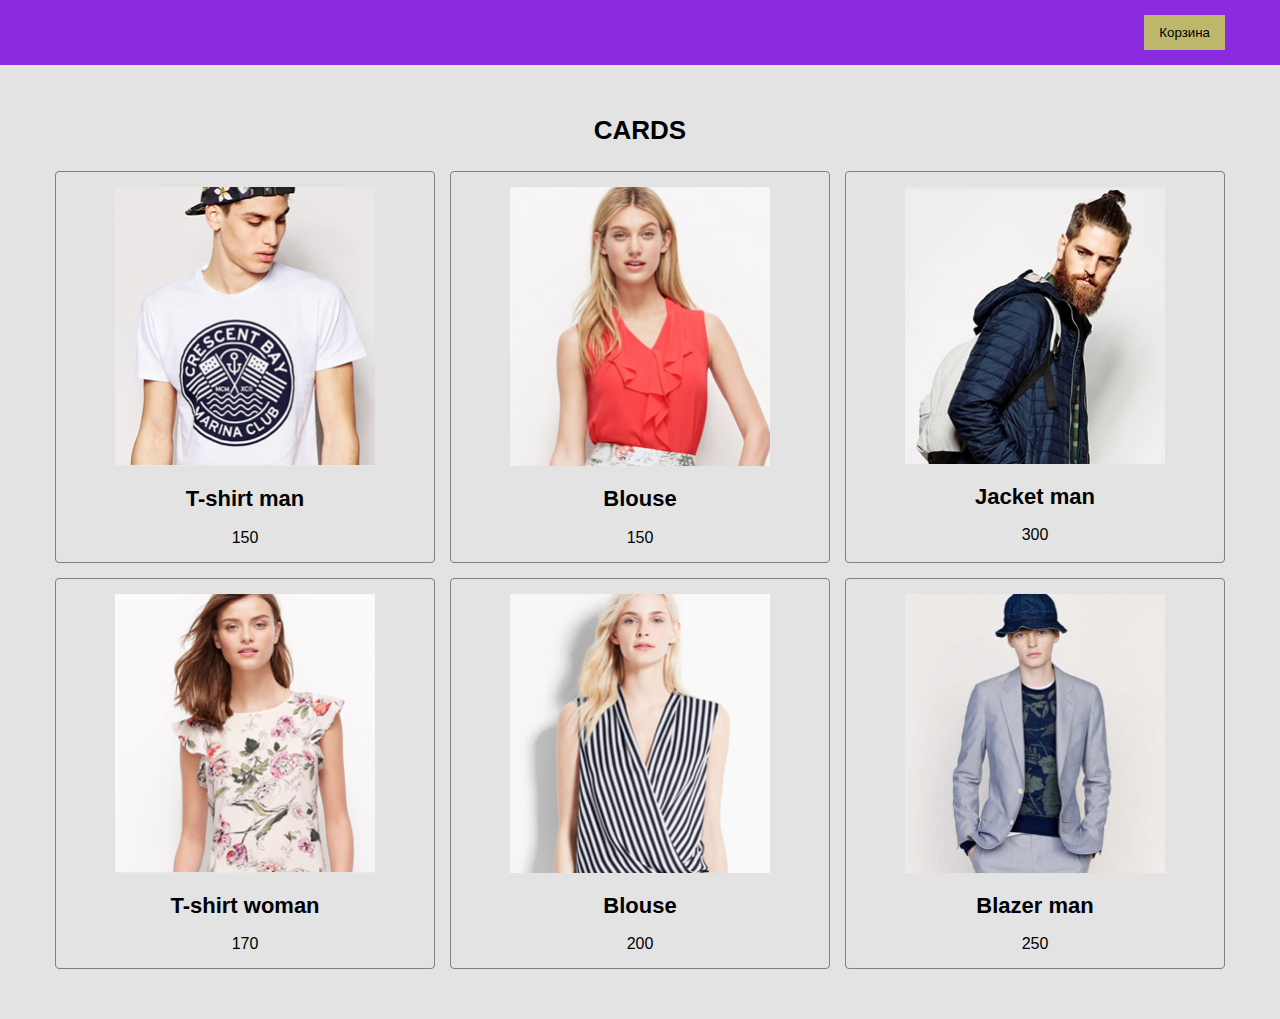
<file: index.html>
<!DOCTYPE html>
<html lang="en">

<head>
    <meta charset="UTF-8">
    <meta http-equiv="X-UA-Compatible" content="IE=edge">
    <meta name="viewport" content="width=device-width, initial-scale=1.0">
    <title>Document</title>
    <link rel="stylesheet" href="style.css">
</head>

<body>

    <header class="header">
        <div class="container">
            <div class="header__inner">
                <button type="button" class="cart-btn">
                    Корзина
                </button>
            </div>
        </div>
    </header>

    <div class="wrapper">
        <div class="container">
            <h1 class="title">
                Cards
            </h1>
            <div class="cards">

            </div>
        </div>
    </div>

    <script src="app.js"></script>
</body>

</html>
</file>
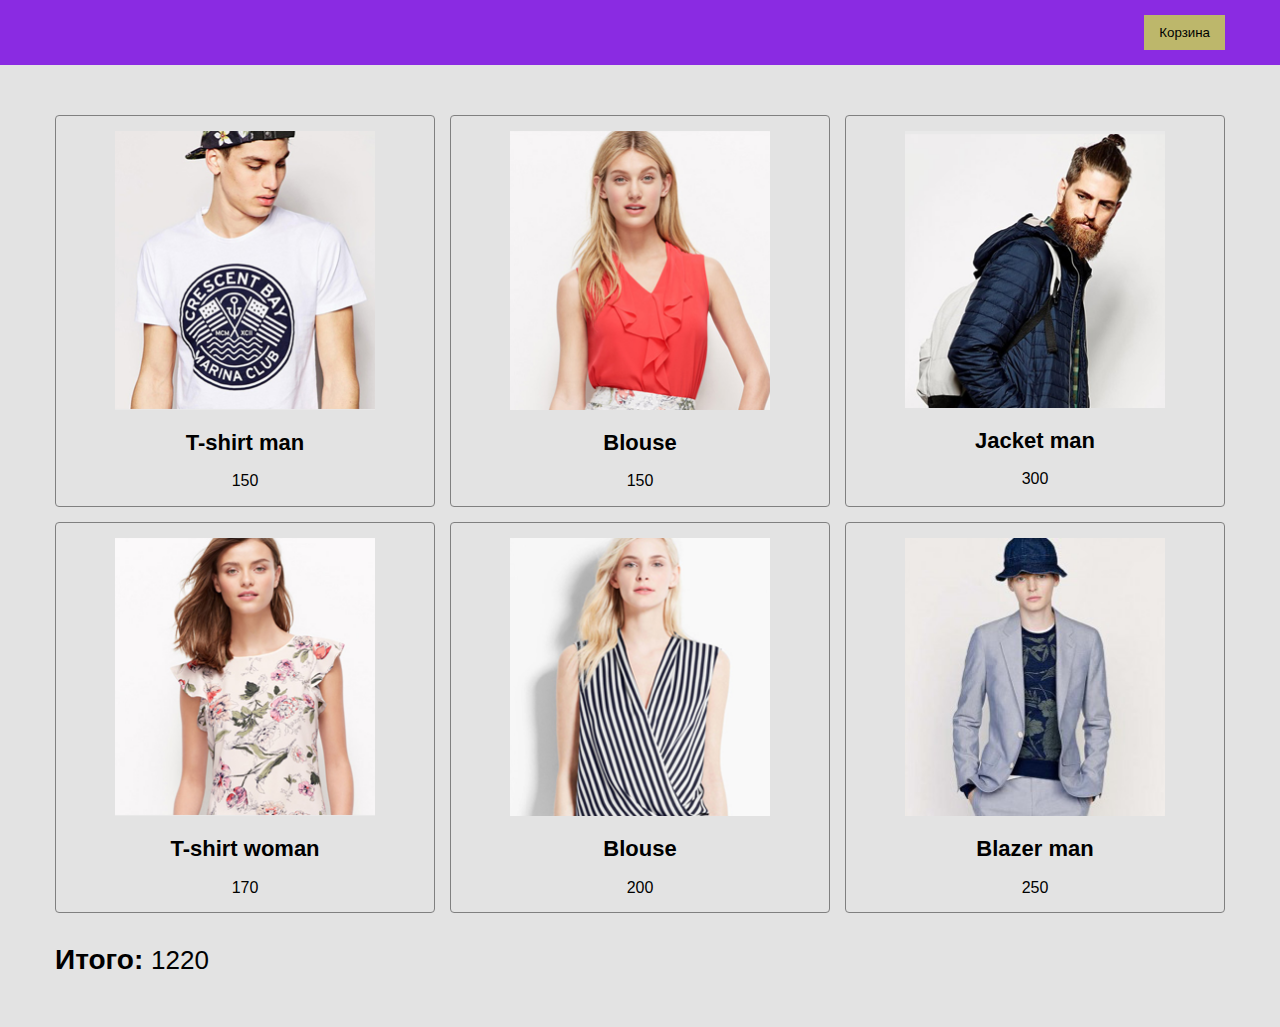
<file: goods-list/index.html>
<!DOCTYPE html>
<html lang="en">

<head>
    <meta charset="UTF-8">
    <meta http-equiv="X-UA-Compatible" content="IE=edge">
    <meta name="viewport" content="width=device-width, initial-scale=1.0">
    <title>Document</title>
    <link rel="stylesheet" href="style.css">
</head>

<body>

    <header class="header">
        <div class="container">
            <div class="header__inner">
                <button type="button" class="cart-btn">
                    Корзина
                </button>
            </div>
        </div>
    </header>

    <div class="wrapper">
        <div class="container">
            <div class="cards">

            </div>
            <p class="total-price">

            </p>
        </div>
    </div>

    <script src="app.js"></script>
</body>

</html>
</file>
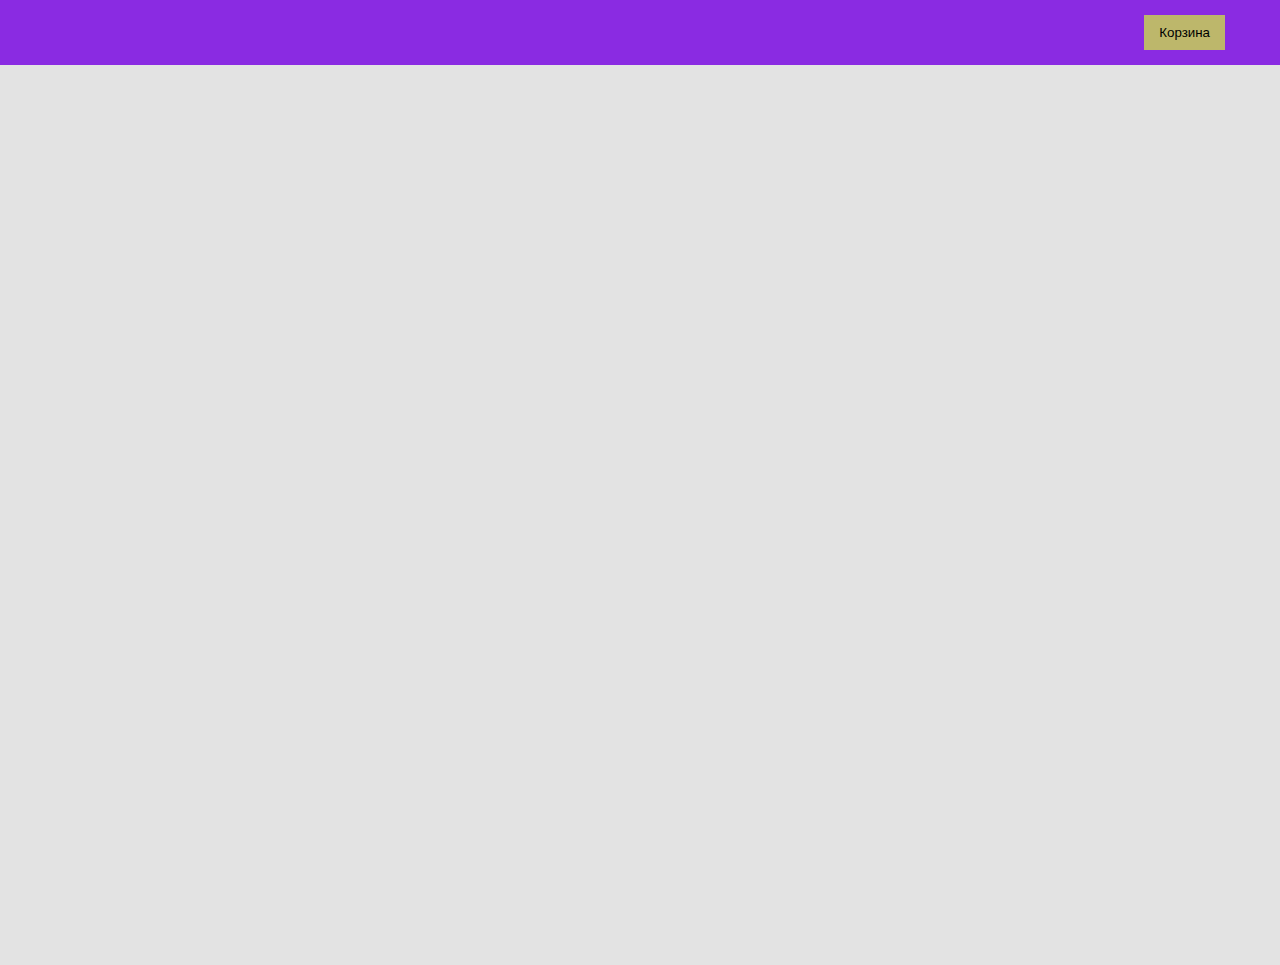
<file: homework_3/index.html>
<!DOCTYPE html>
<html lang="en">

<head>
    <meta charset="UTF-8">
    <meta http-equiv="X-UA-Compatible" content="IE=edge">
    <meta name="viewport" content="width=device-width, initial-scale=1.0">
    <title>Document</title>
    <link rel="stylesheet" href="style.css">
</head>

<body>

    <header class="header">
        <div class="container">
            <div class="header__inner">
                <button type="button" class="cart-btn">
                    Корзина
                </button>
            </div>
        </div>
    </header>

    <div class="wrapper">
        <div class="container">
            <div class="cards">

            </div>
            <p class="total-price">

            </p>
        </div>
    </div>

    <script src="script.js"></script>
</body>

</html>
</file>
<file: style.css>
*, 
*::after, 
*::before {
    margin: 0;
    padding: 0;
    border: 0;
    box-sizing: border-box;
}
body {
    font-family: Arial, Helvetica, sans-serif;
    font-size: 15px;
    line-height: 1.2;
    font-weight: 400;
}
.header {
    background-color: blueviolet;
    padding: 15px 0;
}
.header__inner {
    display: flex;
    justify-content: flex-end;
}
.cart-btn {
    display: inline-block;
    padding: 10px 15px;
    background-color: darkkhaki;
    outline: none;
}
.wrapper {
    background-color: #e3e3e3;
    padding: 50px 0;
}
.container {
    max-width: 1200px;
    margin: 0 auto;
    padding: 0 15px;
}
.title {
    font-size: 26px;
    line-height: 1.2;
    font-weight: 700;
    text-transform: uppercase;
    text-align: center;
    margin-bottom: 25px;
}
.cards {
    display: grid;
    grid-template-columns: repeat(3, 1fr);
    grid-gap: 15px;
}
.cards__item {
    border: 1px solid grey;
    border-radius: 4px;
    padding: 15px 5px;
    display: flex;
    flex-direction: column;
    align-items: center;
}
.cards__photo {
    display: block;
    height: auto;
    width: 100%;
    max-width: 260px;
    margin-bottom: 20px;
}
.cards__title {
    font-size: 22px;
    margin-bottom: 15px;
}
.cards__desc {
    font-size: 16px;
}
@media (max-width: 1024px) {
    .cards {
        grid-template-columns: repeat(2, 1fr);
    }
}
@media (max-width: 575px) {
    .cards {
        grid-template-columns: 1fr;
    }
}
</file>
<file: goods-list/style.css>
*, 
*::after, 
*::before {
    margin: 0;
    padding: 0;
    border: 0;
    box-sizing: border-box;
}
body {
    font-family: Arial, Helvetica, sans-serif;
    font-size: 15px;
    line-height: 1.2;
    font-weight: 400;
}
.header {
    background-color: blueviolet;
    padding: 15px 0;
}
.header__inner {
    display: flex;
    justify-content: flex-end;
}
.cart-btn {
    display: inline-block;
    padding: 10px 15px;
    background-color: darkkhaki;
    outline: none;
}
.wrapper {
    background-color: #e3e3e3;
    padding: 50px 0;
}
.container {
    max-width: 1200px;
    margin: 0 auto;
    padding: 0 15px;
}
.cards {
    display: grid;
    grid-template-columns: repeat(3, 1fr);
    grid-gap: 15px;
}
.cards__item {
    border: 1px solid grey;
    border-radius: 4px;
    padding: 15px 5px;
    display: flex;
    flex-direction: column;
    align-items: center;
}
.cards__photo {
    display: block;
    height: auto;
    width: 100%;
    max-width: 260px;
    margin-bottom: 20px;
}
.cards__title {
    font-size: 22px;
    margin-bottom: 15px;
}
.cards__desc {
    font-size: 16px;
}
.total-price {
    font-size: 28px;
    font-weight: 700;
    margin-top: 30px;
}
.total-price span {
    font-size: 26px;
    font-weight: 400;
}
@media (max-width: 1024px) {
    .cards {
        grid-template-columns: repeat(2, 1fr);
    }
}
@media (max-width: 575px) {
    .cards {
        grid-template-columns: 1fr;
    }
}
</file>
<file: homework_3/style.css>
*, 
*::after, 
*::before {
    margin: 0;
    padding: 0;
    border: 0;
    box-sizing: border-box;
}
body {
    font-family: Arial, Helvetica, sans-serif;
    font-size: 15px;
    line-height: 1.2;
    font-weight: 400;
}
.header {
    background-color: blueviolet;
    padding: 15px 0;
}
.header__inner {
    display: flex;
    justify-content: flex-end;
}
.cart-btn {
    display: inline-block;
    padding: 10px 15px;
    background-color: darkkhaki;
    outline: none;
}
.wrapper {
    background-color: #e3e3e3;
    padding: 50px 0;
    min-height: 100vh;
}
.container {
    max-width: 1200px;
    margin: 0 auto;
    padding: 0 15px;
}
.cards {
    display: grid;
    grid-template-columns: repeat(2, 1fr);
    grid-gap: 15px;
}
.cards__item {
    border: 1px solid grey;
    border-radius: 4px;
    padding: 15px 5px;
    display: flex;
    flex-direction: column;
    align-items: center;
}
.cards__photo {
    display: block;
    height: auto;
    width: 100%;
    max-width: 260px;
    margin-bottom: 20px;
}
.cards__title {
    font-size: 22px;
    margin-bottom: 15px;
}
.cards__desc {
    font-size: 16px;
}
.total-price {
    font-size: 28px;
    font-weight: 700;
    margin-top: 30px;
}
.total-price span {
    font-size: 26px;
    font-weight: 400;
}
.btn {
    padding: 10px 15px;
    margin-top: 20px;
    background-color: cornflowerblue;
}
@media (max-width: 1024px) {
    .cards {
        grid-template-columns: repeat(2, 1fr);
    }
}
@media (max-width: 575px) {
    .cards {
        grid-template-columns: 1fr;
    }
}
</file>
